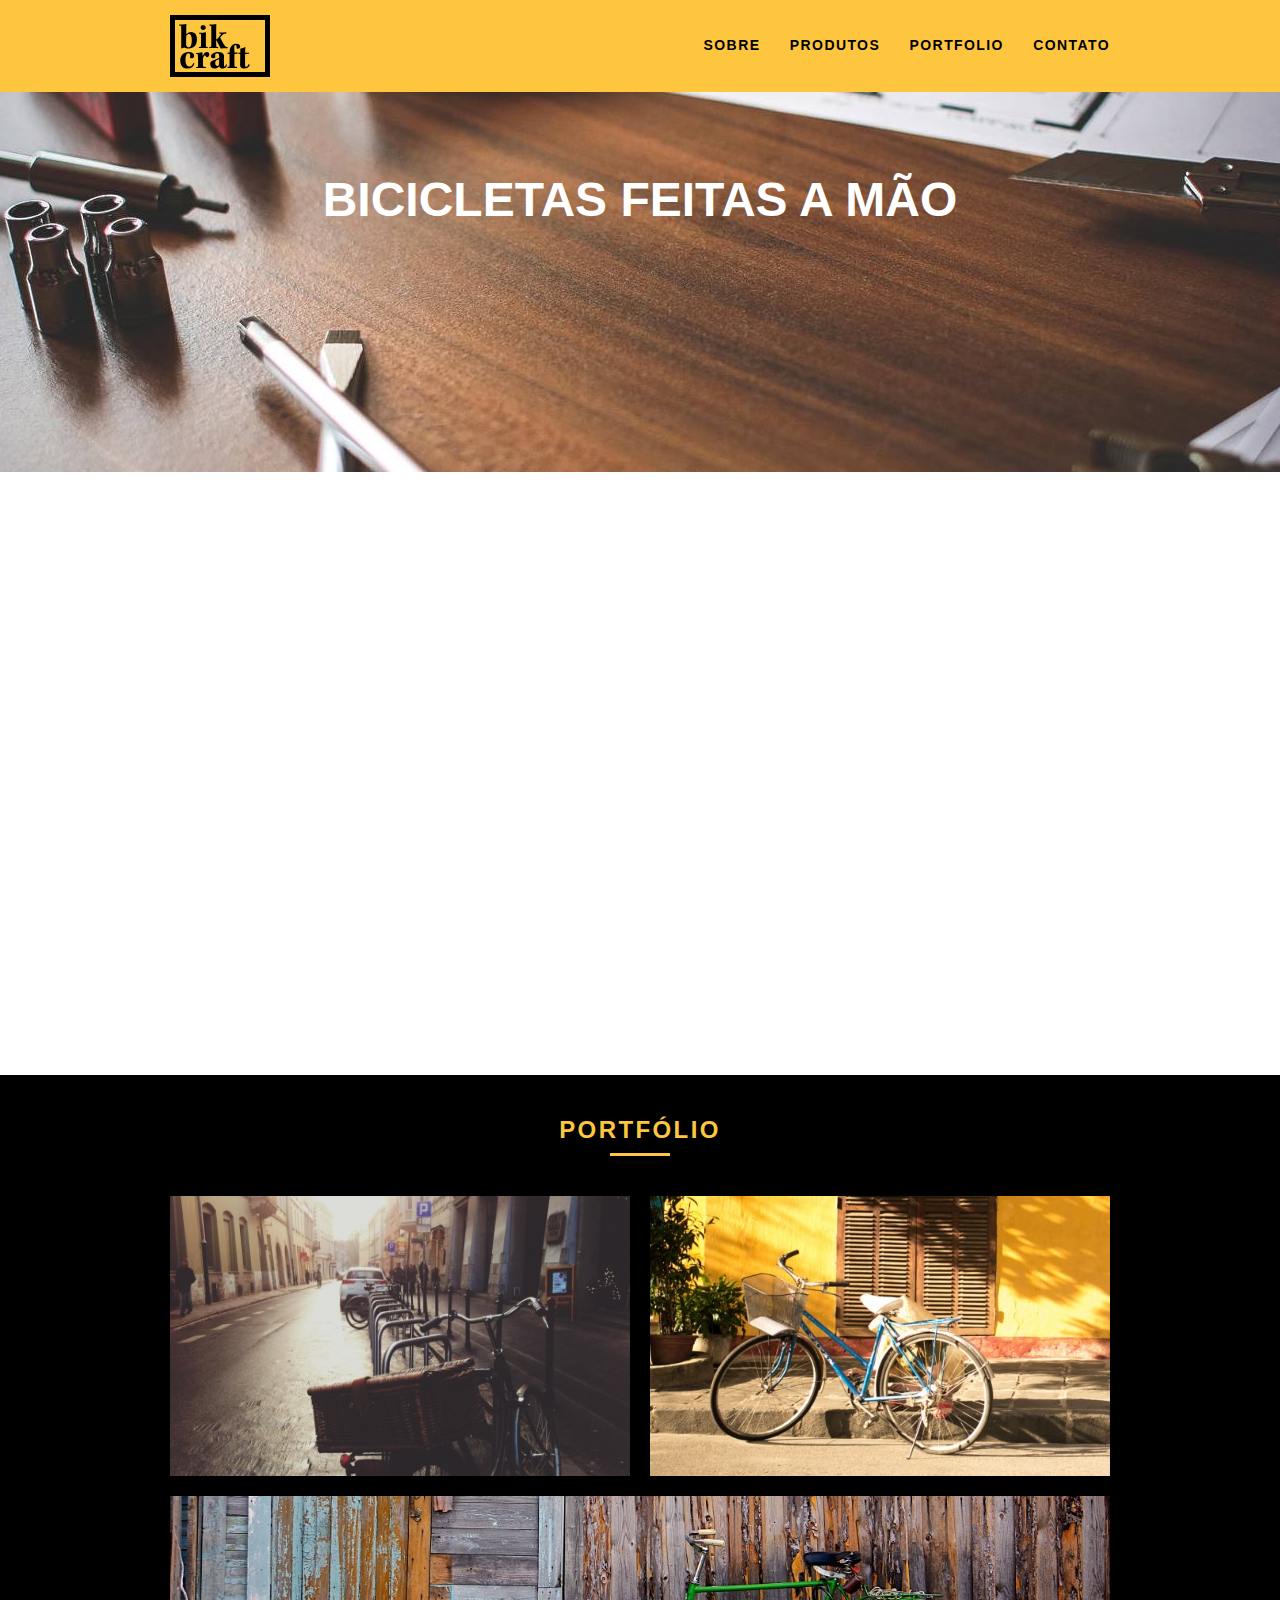
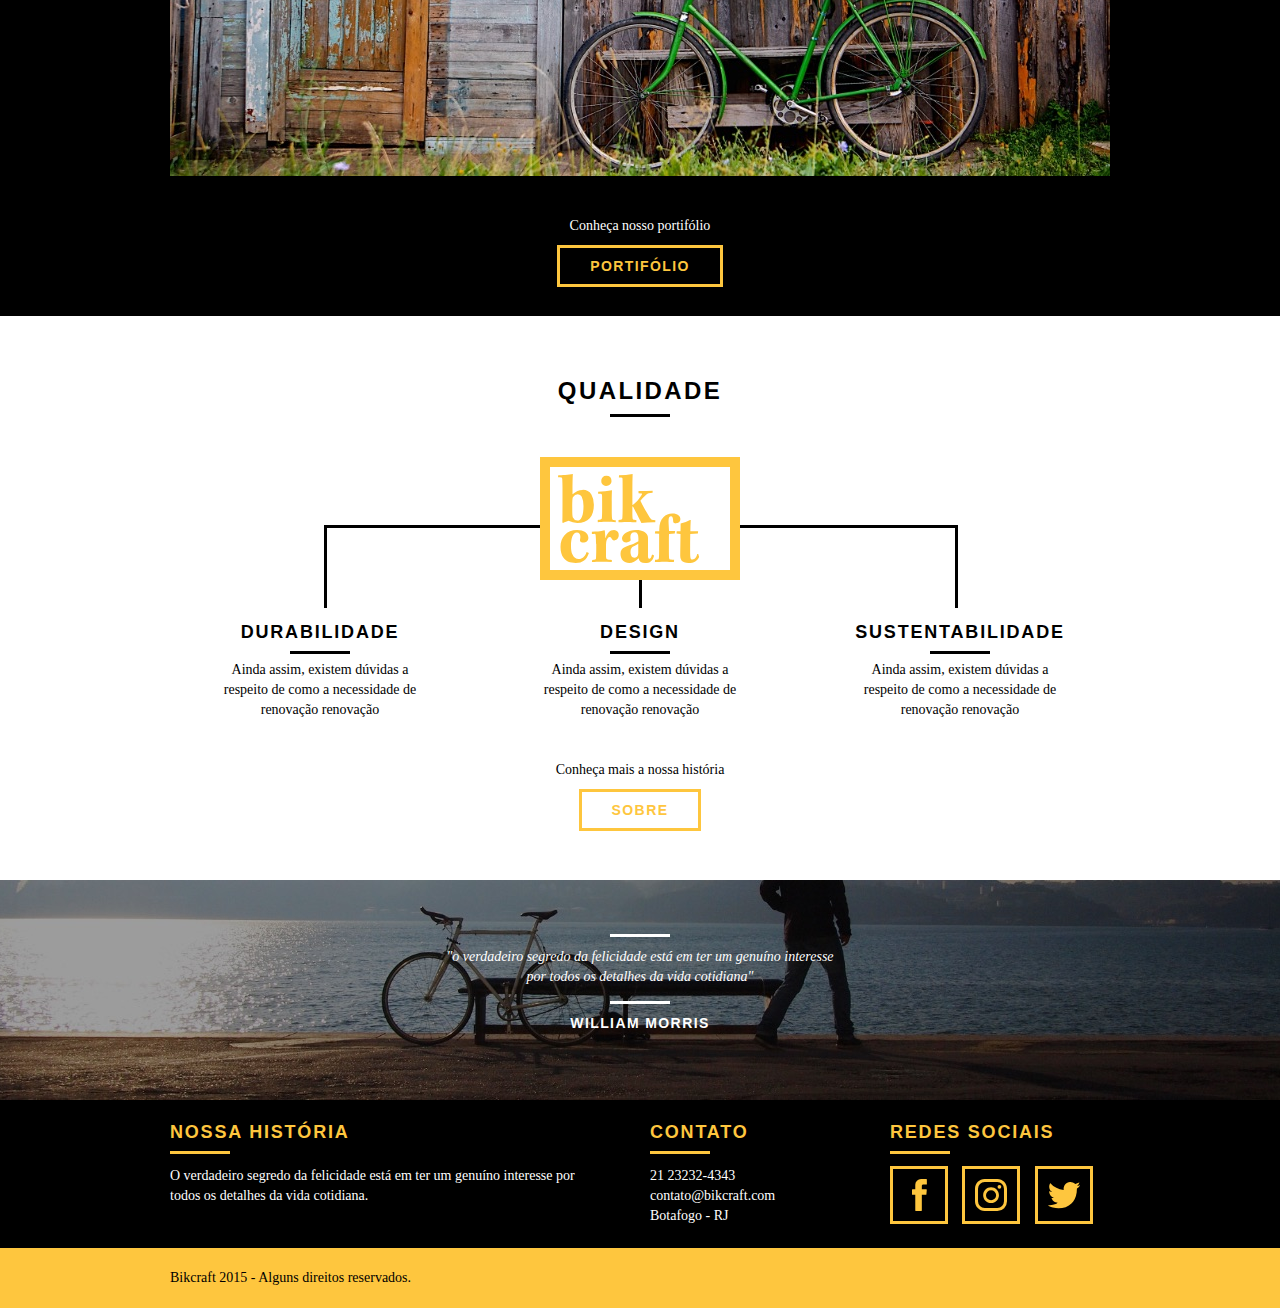
<file: index.html>
<!DOCTYPE html>
<html lang="pt-br">
  <head>
    <meta charset="utf-8" />
    <title>Bikcraft</title>
    <link rel="stylesheet" href="css/normalize.css" />
    <link rel="stylesheet" href="css/reset.css" />
    <link rel="stylesheet" href="css/grid.css" />
    <link rel="stylesheet" href="css/style.css" />
    <link rel="stylesheet" href="css/responsivo.css" />
    <script>
      document.documentElement.classList.add('js');
    </script>
  </head>
  <body>
    <header class="header">
      <div class="container">
        <a href="index.html" class="grid-4">
          <img src="img/bikcraft.svg" alt="Bikcraft" />
        </a>
        <nav class="grid-12 header_menu">
          <ul>
            <li><a href="sobre.html">Sobre</a></li>
            <li><a href="produtos.html">Produtos</a></li>
            <li><a href="portfolio.html">Portfolio</a></li>
            <li><a href="contato.html">Contato</a></li>
          </ul>
        </nav>
      </div>
    </header>
    <!-- Fim header -->

    <section class="introducao">
      <div class="container">
        <h1 data-anime="400" class="fadeInDown">Bicicletas Feitas a Mão</h1>
        <blockquote data-anime="800" class="quote-externo fadeInDown">
          <p>
            "Não tenha nada em sua casa que você não considere útil ou acredita
            ser bonito"
          </p>
          <cite>WILLIAM MORRIS</cite>
        </blockquote>
        <a data-anime="1200" href="produtos.html" class="btn">Orçamento</a>
      </div>
    </section>
    <!-- Fim introdução -->

    <section data-anime="1600" class="produtos container fadeInDown">
      <h2 class="subtitulo">Produtos</h2>
      <ul class="produtos_lista">
        <li class="grid-1-3">
          <div class="produtos_icone">
            <img src="img/produtos/passeio.svg" alt="Bikcraft Passeio" />
          </div>
          <h3>Passeio</h3>
          <p>
            Ainda assim, existem dúvidas a respeito de como a necessidade de
            renovação.
          </p>
        </li>

        <li class="grid-1-3">
          <div class="produtos_icone">
            <img src="img/produtos/esporte.svg" alt="Bikcraft Esporte" />
          </div>
          <h3>Esporte</h3>
          <p>
            Ainda assim, existem dúvidas a respeito de como a necessidade de
            renovação.
          </p>
        </li>

        <li class="grid-1-3">
          <div class="produtos_icone">
            <img src="img/produtos/retro.svg" alt="Bikcraft Retro" />
          </div>
          <h3>Retrô</h3>
          <p>
            Ainda assim, existem dúvidas a respeito de como a necessidade de
            renovação.
          </p>
        </li>
      </ul>

      <div class="call">
        <p>Clique aqui e veja os detalhes dos produtos</p>
        <a href="produtos.html" class="btn btn-preto">Produtos</a>
      </div>
    </section>
    <!-- Fim Produtos -->

    <section class="portfolio">
      <div class="container">
        <h2 class="subtitulo">Portfólio</h2>
        <ul class="portfolio_lista">
          <li class="grid-8">
            <img src="img/portfolio/retro.jpg" alt="Bicicleta Retro" />
          </li>
          <li class="grid-8">
            <img src="img/portfolio/passeio.jpg" alt="Bicicleta Passeio" />
          </li>
          <li class="grid-16">
            <img src="img/portfolio/esporte.jpg" alt="Bicicleta Esporte" />
          </li>
        </ul>
        <div class="call">
          <p>Conheça nosso portifólio</p>
          <a href="portfolio.html" class="btn">Portifólio</a>
        </div>
      </div>
    </section>
    <!-- Fim Portfolio -->

    <section data-anime="400" class="qualidade container fadeInDown">
      <h2 class="subtitulo">Qualidade</h2>
      <img src="img/bikcraft-qualidade.svg" alt="Bikcraft" />
      <ul class="qualidade_lista">
        <li class="grid-1-3">
          <h3>Durabilidade</h3>
          <p>
            Ainda assim, existem dúvidas a respeito de como a necessidade de
            renovação renovação
          </p>
        </li>
        <li class="grid-1-3">
          <h3>Design</h3>
          <p>
            Ainda assim, existem dúvidas a respeito de como a necessidade de
            renovação renovação
          </p>
        </li>
        <li class="grid-1-3">
          <h3>Sustentabilidade</h3>
          <p>
            Ainda assim, existem dúvidas a respeito de como a necessidade de
            renovação renovação
          </p>
        </li>
      </ul>
      <div class="call">
        <p>Conheça mais a nossa história</p>
        <a href="sobre.html" class="btn btn-preto">Sobre</a>
      </div>
    </section>
    <!-- Fim Qualidade -->

    <section class="quebra">
      <blockquote class="quote-externo container">
        <p>
          "o verdadeiro segredo da felicidade está em ter um genuíno interesse
          por todos os detalhes da vida cotidiana"
        </p>
        <cite>WILLIAM MORRIS</cite>
      </blockquote>
    </section>

    <footer>
      <div class="footer">
        <div class="container">
          <div class="grid-8 footer_historia">
            <h3>Nossa História</h3>
            <p>
              O verdadeiro segredo da felicidade está em ter um genuíno
              interesse por todos os detalhes da vida cotidiana.
            </p>
          </div>

          <div class="grid-4 footer_contato">
            <h3>Contato</h3>
            <ul>
              <li>21 23232-4343</li>
              <li>contato@bikcraft.com</li>
              <li>Botafogo - RJ</li>
            </ul>
          </div>

          <div class="grid-4 footer_redes-sociais">
            <h3>Redes Sociais</h3>
            <ul>
              <li>
                <a href="http://facebook.com" target="_blank"
                  ><img src="img/redes-sociais/facebook.svg" alt="Facebook"
                /></a>
              </li>
              <li>
                <a href="http://instagram.com" target="_blank"
                  ><img src="img/redes-sociais/instagram.svg" alt="Instagram"
                /></a>
              </li>
              <li>
                <a href="http://twitter.com" target="_blank"
                  ><img src="img/redes-sociais/twitter.svg" alt="Twitter"
                /></a>
              </li>
            </ul>
          </div>
        </div>
      </div>
      <div class="copy">
        <div class="container">
          <p class="grid-16">Bikcraft 2015 - Alguns direitos reservados.</p>
        </div>
      </div>
    </footer>

    <script src="js/simple-anime.js"></script>
    <script src="js/script.js"></script>
  </body>
</html>
</file>
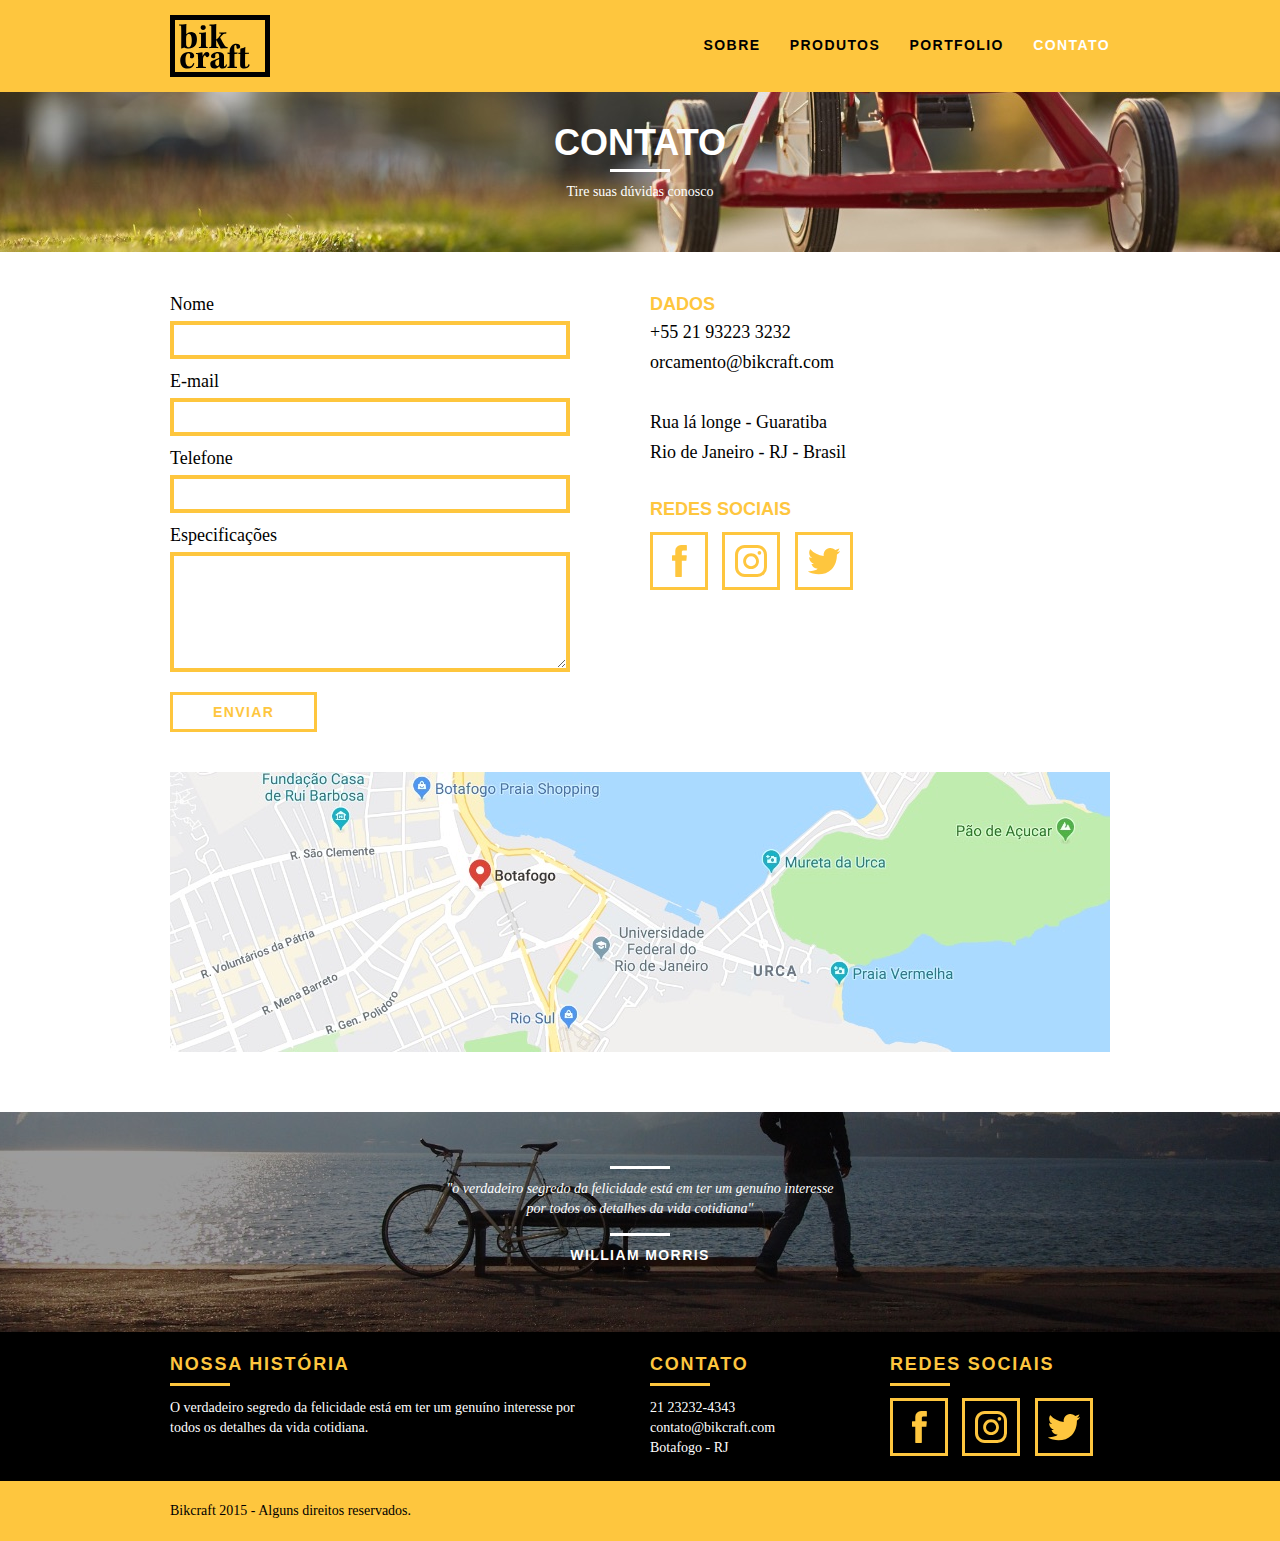
<file: contato.html>
<!DOCTYPE html>
<html lang="pt-br">
  <head>
    <meta charset="utf-8" />
    <title>Bikcraft Contato</title>
    <link rel="stylesheet" href="css/normalize.css" />
    <link rel="stylesheet" href="css/reset.css" />
    <link rel="stylesheet" href="css/grid.css" />
    <link rel="stylesheet" href="css/style.css" />
    <link rel="stylesheet" href="css/contato.css" />
    <link rel="stylesheet" href="css/responsivo.css" />
    <script>
      document.documentElement.classList.add('js');
    </script>
  </head>
  <body>
    <header class="header">
      <div class="container">
        <a href="index.html" class="grid-4">
          <img src="img/bikcraft.svg" alt="Bikcraft" />
        </a>
        <nav class="grid-12 header_menu">
          <ul>
            <li><a href="sobre.html">Sobre</a></li>
            <li><a href="produtos.html">Produtos</a></li>
            <li><a href="portfolio.html">Portfolio</a></li>
            <li><a href="contato.html" class="menu_ativo">Contato</a></li>
          </ul>
        </nav>
      </div>
    </header>
    <!-- Fim header -->

    <section class="introducao-interna interna_contato">
      <div class="container">
        <h1>Contato</h1>
        <p>Tire suas dúvidas conosco</p>
      </div>
    </section>
    <!-- Fim introdução -->

    <section class="contato container">
      <form action="" id="form_orcamento" class="contato_form grid-8">
        <label for="nome">Nome</label>
        <input type="text" id="nome" />
        <label for="email">E-mail</label>
        <input type="email" id="email" />
        <label for="telefone">Telefone</label>
        <input type="telefone" id="telefone" />
        <label for="espec">Especificações</label>
        <textarea name="" id="espec" cols="30" rows="5"></textarea>
        <button type="submit" class="btn btn-preto">Enviar</button>
      </form>
      <div class="contato_dados grid-8">
        <h3>Dados</h3>
        <span>+55 21 93223 3232</span>
        <span>orcamento@bikcraft.com</span>
        <span>Rua lá longe - Guaratiba</span>
        <span>Rio de Janeiro - RJ - Brasil</span>
        <h3>Redes Sociais</h3>
        <ul>
          <li>
            <a href="http://facebook.com" target="_blank"
              ><img src="img/redes-sociais/facebook.svg" alt="Facebook"
            /></a>
          </li>
          <li>
            <a href="http://instagram.com" target="_blank"
              ><img src="img/redes-sociais/instagram.svg" alt="Instagram"
            /></a>
          </li>
          <li>
            <a href="http://twitter.com" target="_blank"
              ><img src="img/redes-sociais/twitter.svg" alt="Twitter"
            /></a>
          </li>
        </ul>
      </div>
    </section>
    <!-- Fim Contato -->

    <section class="container contato_mapa">
      <a href="https://google.com" target="_blank" class="grid-16"
        ><img src="img/endereco-bikcraft.jpg" alt="Endereço Bikcraft"
      /></a>
    </section>

    <section class="quebra">
      <blockquote class="quote-externo container">
        <p>
          "o verdadeiro segredo da felicidade está em ter um genuíno interesse
          por todos os detalhes da vida cotidiana"
        </p>
        <cite>WILLIAM MORRIS</cite>
      </blockquote>
    </section>

    <footer>
      <div class="footer">
        <div class="container">
          <div class="grid-8 footer_historia">
            <h3>Nossa História</h3>
            <p>
              O verdadeiro segredo da felicidade está em ter um genuíno
              interesse por todos os detalhes da vida cotidiana.
            </p>
          </div>

          <div class="grid-4 footer_contato">
            <h3>Contato</h3>
            <ul>
              <li>21 23232-4343</li>
              <li>contato@bikcraft.com</li>
              <li>Botafogo - RJ</li>
            </ul>
          </div>

          <div class="grid-4 footer_redes-sociais">
            <h3>Redes Sociais</h3>
            <ul>
              <li>
                <a href="http://facebook.com" target="_blank"
                  ><img src="img/redes-sociais/facebook.svg" alt="Facebook"
                /></a>
              </li>
              <li>
                <a href="http://instagram.com" target="_blank"
                  ><img src="img/redes-sociais/instagram.svg" alt="Instagram"
                /></a>
              </li>
              <li>
                <a href="http://twitter.com" target="_blank"
                  ><img src="img/redes-sociais/twitter.svg" alt="Twitter"
                /></a>
              </li>
            </ul>
          </div>
        </div>
      </div>
      <div class="copy">
        <div class="container">
          <p class="grid-16">Bikcraft 2015 - Alguns direitos reservados.</p>
        </div>
      </div>
    </footer>
  </body>
</html>
</file>
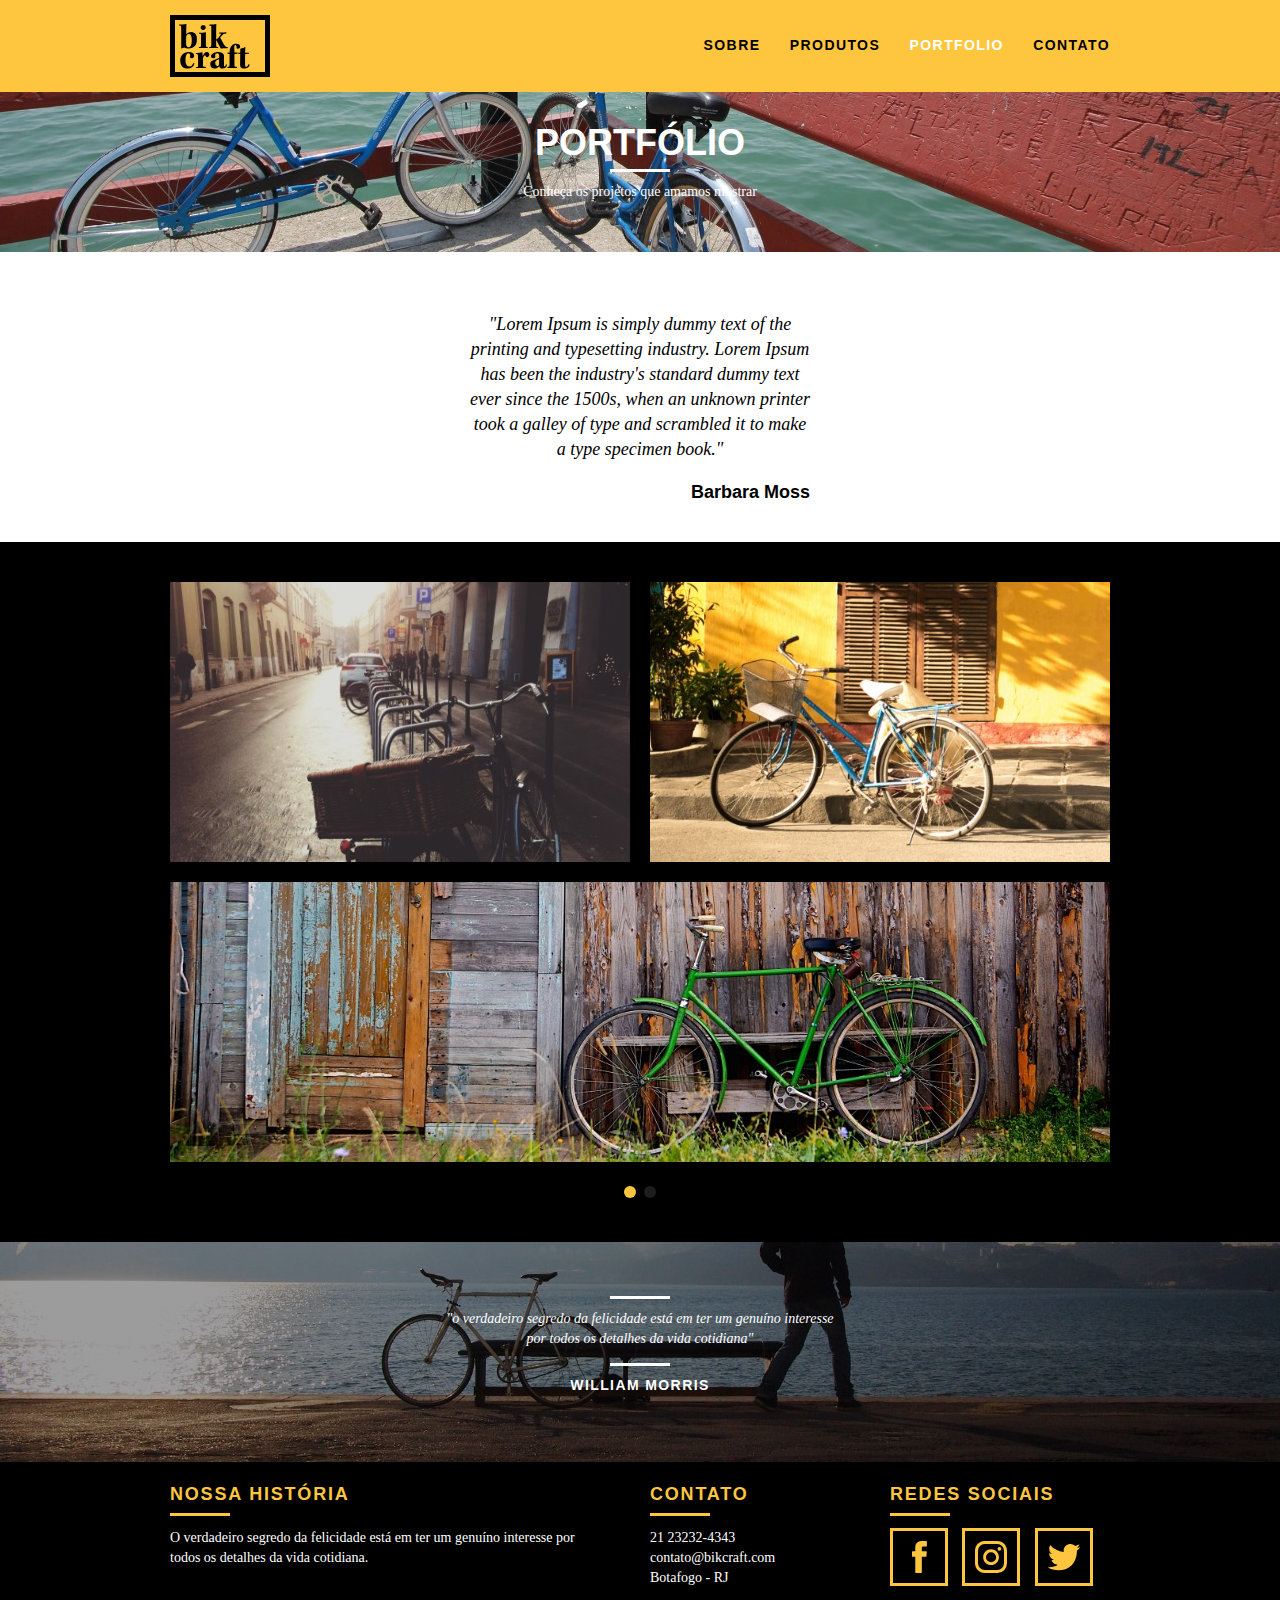
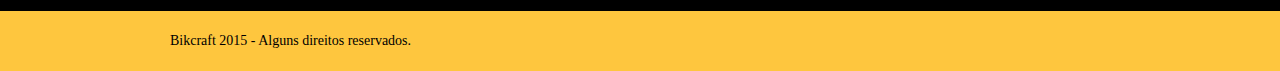
<file: portfolio.html>
<!DOCTYPE html>
<html lang="pt-br">
  <head>
    <meta charset="utf-8" />
    <title>Bikcraft Portfólio</title>
    <link rel="stylesheet" href="css/normalize.css" />
    <link rel="stylesheet" href="css/reset.css" />
    <link rel="stylesheet" href="css/grid.css" />
    <link rel="stylesheet" href="css/style.css" />
    <link rel="stylesheet" href="css/portfolio.css" />
    <link rel="stylesheet" href="css/responsivo.css" />
    <script>
      document.documentElement.classList.add('js');
    </script>
  </head>
  <body>
    <header class="header">
      <div class="container">
        <a href="index.html" class="grid-4">
          <img src="img/bikcraft.svg" alt="Bikcraft" />
        </a>
        <nav class="grid-12 header_menu">
          <ul>
            <li><a href="sobre.html">Sobre</a></li>
            <li><a href="produtos.html">Produtos</a></li>
            <li><a href="portfolio.html" class="menu_ativo">Portfolio</a></li>
            <li><a href="contato.html">Contato</a></li>
          </ul>
        </nav>
      </div>
    </header>
    <!-- Fim header -->

    <section class="introducao-interna interna_portfolio">
      <div class="container">
        <h1>Portfólio</h1>
        <p>Conheça os projetos que amamos mostrar</p>
      </div>
    </section>
    <!-- Fim introdução -->

    <section class="container" data-slide="quote">
      <blockquote class="quote_cliente">
        <p>
          "Lorem Ipsum is simply dummy text of the printing and typesetting
          industry. Lorem Ipsum has been the industry's standard dummy text ever
          since the 1500s, when an unknown printer took a galley of type and
          scrambled it to make a type specimen book."
        </p>
        <cite>Barbara Moss</cite>
      </blockquote>
      <blockquote class="quote_cliente">
        <p>
          "It has survived not only five centuries, but also the leap into
          electronic typesetting, remaining essentially unchanged."
        </p>
        <cite>Berascochea Silva</cite>
      </blockquote>
      <blockquote class="quote_cliente">
        <p>
          "It was popularised in the 1960s with the release of Letraset sheets
          containing Lorem Ipsum passages, and more recently with desktop
          publishing software like Aldus PageMaker including versions of Lorem
          Ipsum."
        </p>
        <cite>James Tomes</cite>
      </blockquote>
    </section>

    <section class="portfolio">
      <div class="container" data-slide="portifolio">
        <ul class="portfolio_lista">
          <li class="grid-8">
            <img src="img/portfolio/retro.jpg" alt="Bicicleta Retro" />
          </li>
          <li class="grid-8">
            <img src="img/portfolio/passeio.jpg" alt="Bicicleta Passeio" />
          </li>
          <li class="grid-16">
            <img src="img/portfolio/esporte.jpg" alt="Bicicleta Esporte" />
          </li>
        </ul>
        <ul class="portfolio_lista">
          <li class="grid-8">
            <img src="img/portfolio/passeio.jpg" alt="Bicicleta Passeio" />
          </li>
          <li class="grid-8">
            <img src="img/portfolio/retro.jpg" alt="Bicicleta Retro" />
          </li>
          <li class="grid-16">
            <img src="img/portfolio/esporte.jpg" alt="Bicicleta Esporte" />
          </li>
        </ul>
      </div>
    </section>
    <!-- Fim Portfolio -->

    <section class="quebra">
      <blockquote class="quote-externo container">
        <p>
          "o verdadeiro segredo da felicidade está em ter um genuíno interesse
          por todos os detalhes da vida cotidiana"
        </p>
        <cite>WILLIAM MORRIS</cite>
      </blockquote>
    </section>

    <footer>
      <div class="footer">
        <div class="container">
          <div class="grid-8 footer_historia">
            <h3>Nossa História</h3>
            <p>
              O verdadeiro segredo da felicidade está em ter um genuíno
              interesse por todos os detalhes da vida cotidiana.
            </p>
          </div>

          <div class="grid-4 footer_contato">
            <h3>Contato</h3>
            <ul>
              <li>21 23232-4343</li>
              <li>contato@bikcraft.com</li>
              <li>Botafogo - RJ</li>
            </ul>
          </div>

          <div class="grid-4 footer_redes-sociais">
            <h3>Redes Sociais</h3>
            <ul>
              <li>
                <a href="http://facebook.com" target="_blank"
                  ><img src="img/redes-sociais/facebook.svg" alt="Facebook"
                /></a>
              </li>
              <li>
                <a href="http://instagram.com" target="_blank"
                  ><img src="img/redes-sociais/instagram.svg" alt="Instagram"
                /></a>
              </li>
              <li>
                <a href="http://twitter.com" target="_blank"
                  ><img src="img/redes-sociais/twitter.svg" alt="Twitter"
                /></a>
              </li>
            </ul>
          </div>
        </div>
      </div>
      <div class="copy">
        <div class="container">
          <p class="grid-16">Bikcraft 2015 - Alguns direitos reservados.</p>
        </div>
      </div>
    </footer>

    <script src="js/simple-slide.js"></script>
    <script src="js/script.js"></script>
  </body>
</html>
</file>
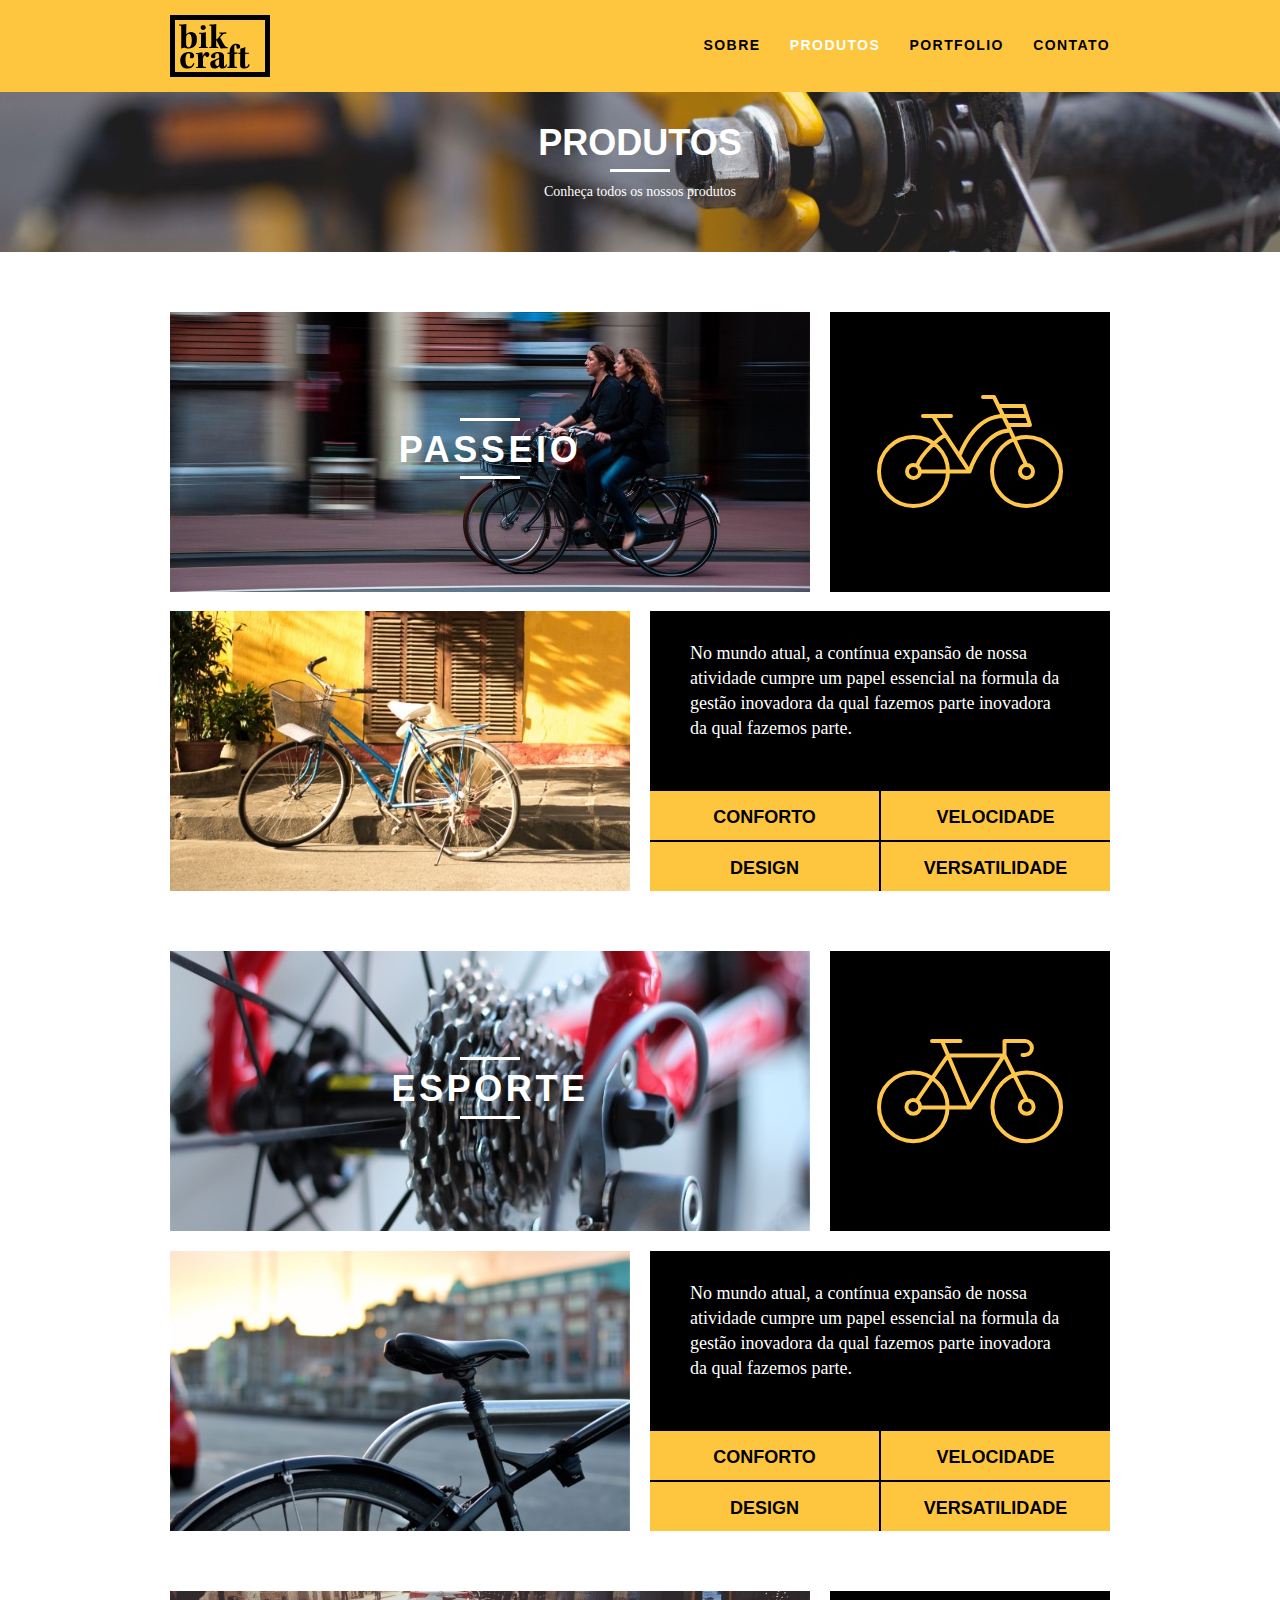
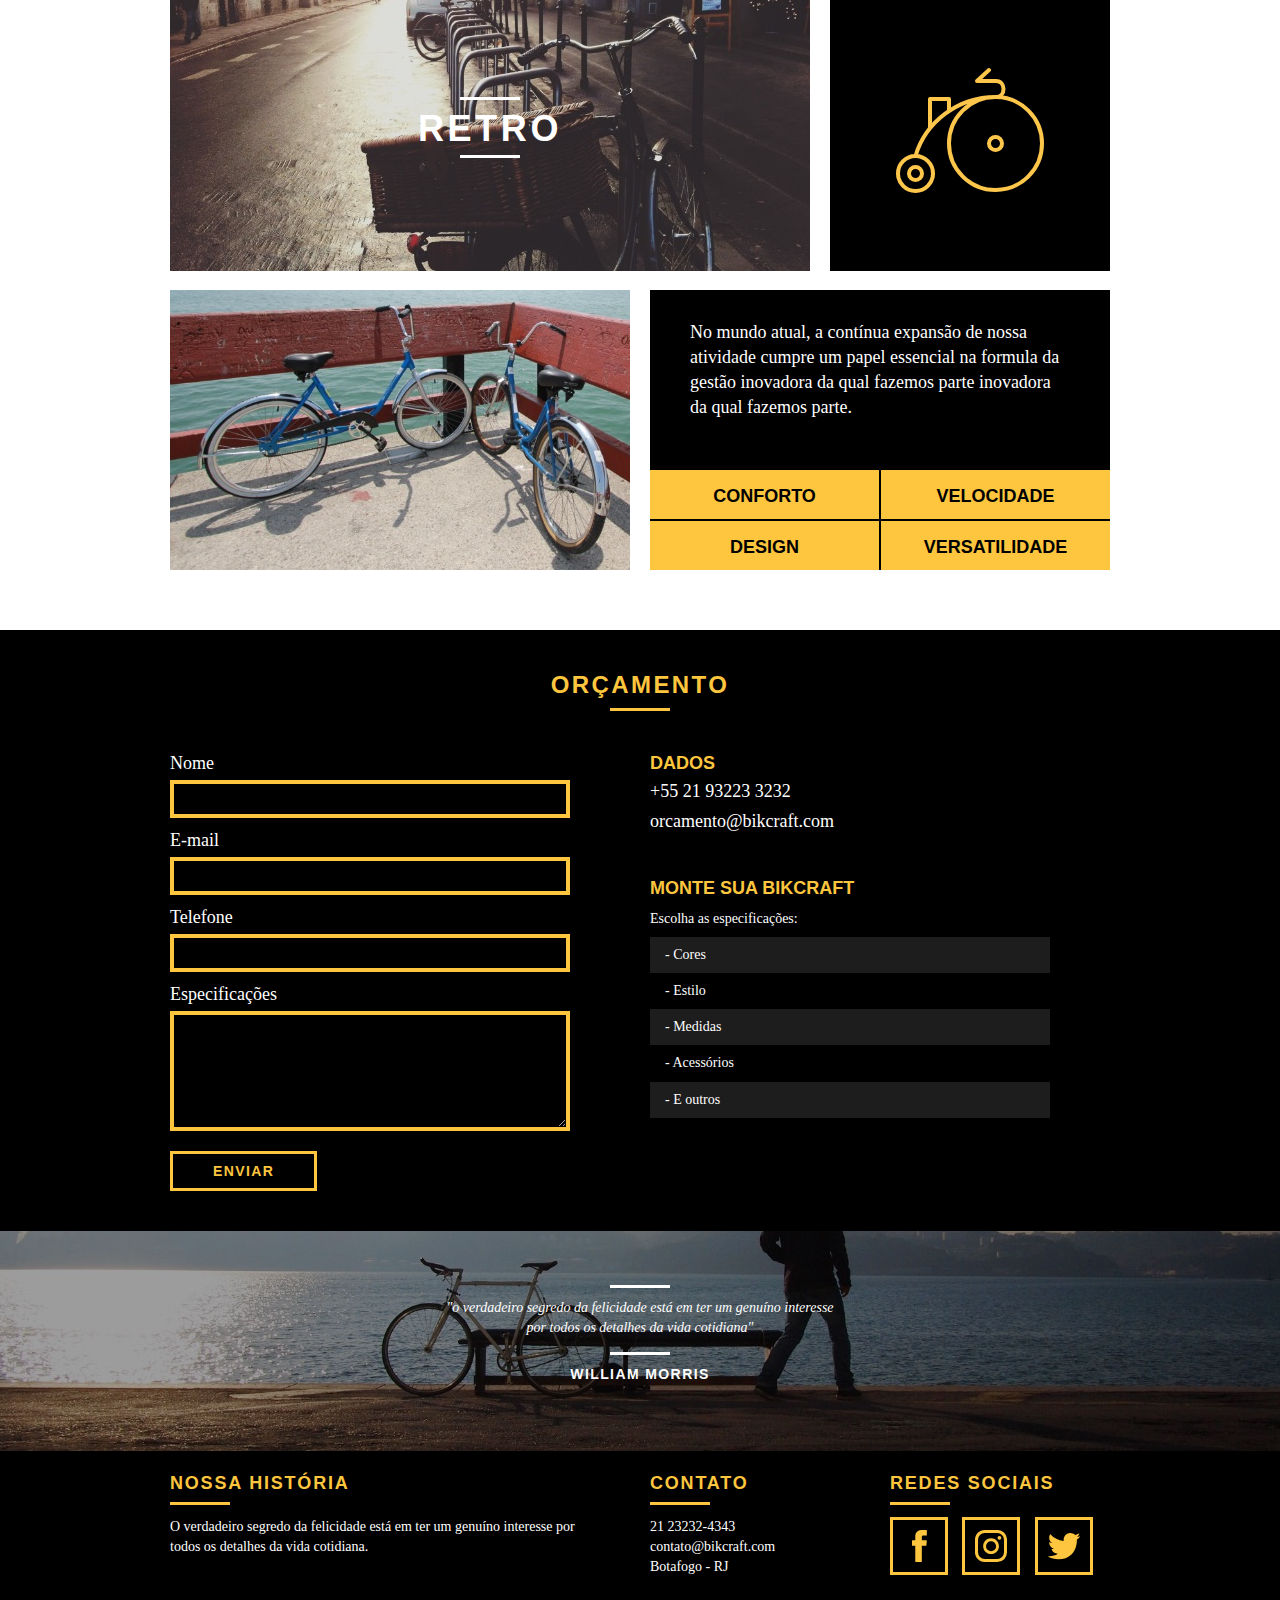
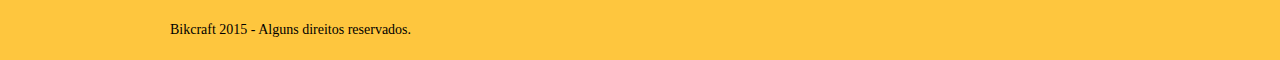
<file: produtos.html>
<!DOCTYPE html>
<html lang="pt-br">
  <head>
    <meta charset="utf-8" />
    <title>Bikcraft Produtos</title>
    <link rel="stylesheet" href="css/normalize.css" />
    <link rel="stylesheet" href="css/reset.css" />
    <link rel="stylesheet" href="css/grid.css" />
    <link rel="stylesheet" href="css/style.css" />
    <link rel="stylesheet" href="css/produtos.css" />
    <link rel="stylesheet" href="css/responsivo.css" />
    <script>
      document.documentElement.classList.add('js');
    </script>
  </head>
  <body>
    <header class="header">
      <div class="container">
        <a href="index.html" class="grid-4">
          <img src="img/bikcraft.svg" alt="Bikcraft" />
        </a>
        <nav class="grid-12 header_menu">
          <ul>
            <li><a href="sobre.html">Sobre</a></li>
            <li><a href="produtos.html" class="menu_ativo">Produtos</a></li>
            <li><a href="portfolio.html">Portfolio</a></li>
            <li><a href="contato.html">Contato</a></li>
          </ul>
        </nav>
      </div>
    </header>
    <!-- Fim header -->

    <section class="introducao-interna interna_produtos">
      <div class="container">
        <h1>Produtos</h1>
        <p>Conheça todos os nossos produtos</p>
      </div>
    </section>
    <!-- Fim introdução -->

    <section class="container produto_item">
      <div class="grid-11">
        <img src="img/produtos/bikcraft-passeio-1.jpg" alt="Bikcraft Passeio" />
        <h2>Passeio</h2>
      </div>
      <div class="grid-5 produto_icone">
        <img src="img/produtos/passeio.svg" />
      </div>
      <div class="grid-8">
        <img
          src="img/produtos/bikcraft-passeio-2.jpg"
          alt="Bikcraft Passeio 2"
        />
      </div>
      <div class="grid-8 produto_info">
        <p>
          No mundo atual, a contínua expansão de nossa atividade cumpre um papel
          essencial na formula da gestão inovadora da qual fazemos parte
          inovadora da qual fazemos parte.
        </p>
        <ul>
          <li>Conforto</li>
          <li>Velocidade</li>
          <li>Design</li>
          <li>Versatilidade</li>
        </ul>
      </div>
    </section>

    <section class="container produto_item">
      <div class="grid-11">
        <img src="img/produtos/bikcraft-esporte-1.jpg" alt="Bikcraft Passeio" />
        <h2>Esporte</h2>
      </div>
      <div class="grid-5 produto_icone">
        <img src="img/produtos/esporte.svg" />
      </div>
      <div class="grid-8">
        <img
          src="img/produtos/bikcraft-esporte-2.jpg"
          alt="Bikcraft Passeio 2"
        />
      </div>
      <div class="grid-8 produto_info">
        <p>
          No mundo atual, a contínua expansão de nossa atividade cumpre um papel
          essencial na formula da gestão inovadora da qual fazemos parte
          inovadora da qual fazemos parte.
        </p>
        <ul>
          <li>Conforto</li>
          <li>Velocidade</li>
          <li>Design</li>
          <li>Versatilidade</li>
        </ul>
      </div>
    </section>

    <section class="container produto_item">
      <div class="grid-11">
        <img src="img/produtos/bikcraft-retro-1.jpg" alt="Bikcraft Passeio" />
        <h2>Retro</h2>
      </div>
      <div class="grid-5 produto_icone">
        <img src="img/produtos/retro.svg" />
      </div>
      <div class="grid-8">
        <img src="img/produtos/bikcraft-retro-2.jpg" alt="Bikcraft Passeio 2" />
      </div>
      <div class="grid-8 produto_info">
        <p>
          No mundo atual, a contínua expansão de nossa atividade cumpre um papel
          essencial na formula da gestão inovadora da qual fazemos parte
          inovadora da qual fazemos parte.
        </p>
        <ul>
          <li>Conforto</li>
          <li>Velocidade</li>
          <li>Design</li>
          <li>Versatilidade</li>
        </ul>
      </div>
    </section>

    <section class="orcamento">
      <div class="container">
        <h2 class="subtitulo">Orçamento</h2>
        <form action="" id="form_orcamento" class="form grid-8">
          <label for="nome">Nome</label>
          <input type="text" id="nome" />
          <label for="email">E-mail</label>
          <input type="email" id="email" />
          <label for="telefone">Telefone</label>
          <input type="telefone" id="telefone" />
          <label for="espec">Especificações</label>
          <textarea name="" id="espec" cols="30" rows="5"></textarea>
          <button type="submit" class="btn">Enviar</button>
        </form>
        <div class="orcamento_dados grid-8">
          <h3>Dados</h3>
          <span>+55 21 93223 3232</span>
          <span class="dados_email">orcamento@bikcraft.com</span>
          <h3>Monte sua Bikcraft</h3>
          <p>Escolha as especificações:</p>
          <ul>
            <li>- Cores</li>
            <li>- Estilo</li>
            <li>- Medidas</li>
            <li>- Acessórios</li>
            <li>- E outros</li>
          </ul>
        </div>
      </div>
    </section>

    <section class="quebra">
      <blockquote class="quote-externo container">
        <p>
          "o verdadeiro segredo da felicidade está em ter um genuíno interesse
          por todos os detalhes da vida cotidiana"
        </p>
        <cite>WILLIAM MORRIS</cite>
      </blockquote>
    </section>

    <footer>
      <div class="footer">
        <div class="container">
          <div class="grid-8 footer_historia">
            <h3>Nossa História</h3>
            <p>
              O verdadeiro segredo da felicidade está em ter um genuíno
              interesse por todos os detalhes da vida cotidiana.
            </p>
          </div>

          <div class="grid-4 footer_contato">
            <h3>Contato</h3>
            <ul>
              <li>21 23232-4343</li>
              <li>contato@bikcraft.com</li>
              <li>Botafogo - RJ</li>
            </ul>
          </div>

          <div class="grid-4 footer_redes-sociais">
            <h3>Redes Sociais</h3>
            <ul>
              <li>
                <a href="http://facebook.com" target="_blank"
                  ><img src="img/redes-sociais/facebook.svg" alt="Facebook"
                /></a>
              </li>
              <li>
                <a href="http://instagram.com" target="_blank"
                  ><img src="img/redes-sociais/instagram.svg" alt="Instagram"
                /></a>
              </li>
              <li>
                <a href="http://twitter.com" target="_blank"
                  ><img src="img/redes-sociais/twitter.svg" alt="Twitter"
                /></a>
              </li>
            </ul>
          </div>
        </div>
      </div>
      <div class="copy">
        <div class="container">
          <p class="grid-16">Bikcraft 2015 - Alguns direitos reservados.</p>
        </div>
      </div>
    </footer>
  </body>
</html>
</file>
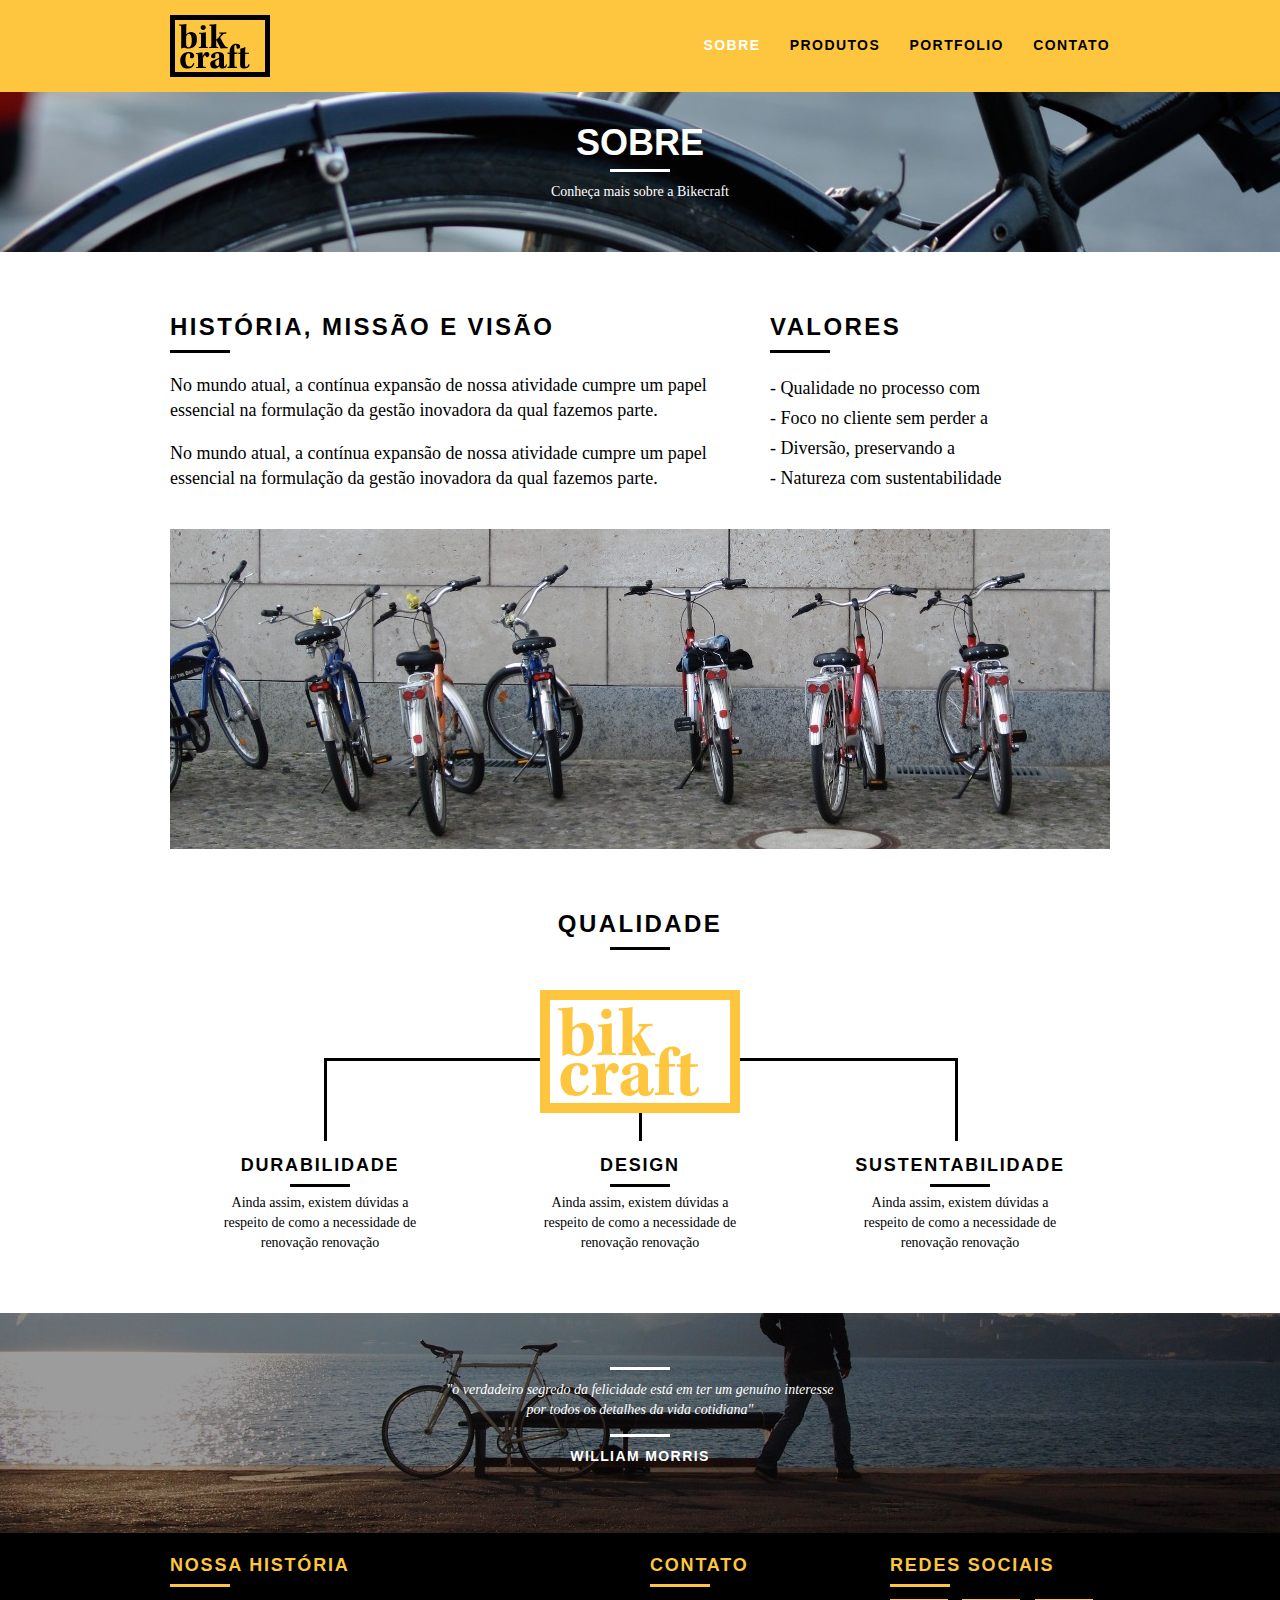
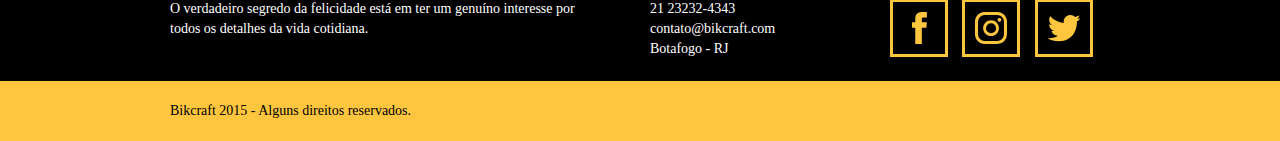
<file: sobre.html>
<!DOCTYPE html>
<html lang="pt-br">
  <head>
    <meta charset="utf-8" />
    <title>Bikcraft Sobre</title>
    <link rel="stylesheet" href="css/normalize.css" />
    <link rel="stylesheet" href="css/reset.css" />
    <link rel="stylesheet" href="css/grid.css" />
    <link rel="stylesheet" href="css/style.css" />
    <link rel="stylesheet" href="css/sobre.css" />
    <link rel="stylesheet" href="css/responsivo.css" />
    <script>
      document.documentElement.classList.add('js');
    </script>
  </head>
  <body>
    <header class="header">
      <div class="container">
        <a href="index.html" class="grid-4">
          <img src="img/bikcraft.svg" alt="Bikcraft" />
        </a>
        <nav class="grid-12 header_menu">
          <ul>
            <li><a href="sobre.html" class="menu_ativo">Sobre</a></li>
            <li><a href="produtos.html">Produtos</a></li>
            <li><a href="portfolio.html">Portfolio</a></li>
            <li><a href="contato.html">Contato</a></li>
          </ul>
        </nav>
      </div>
    </header>
    <!-- Fim header -->

    <section class="introducao-interna interna_sobre">
      <div class="container">
        <h1>Sobre</h1>
        <p>Conheça mais sobre a Bikecraft</p>
      </div>
    </section>
    <!-- Fim introdução -->

    <section class="missao_sobre container">
      <div class="grid-10">
        <h2 class="subtitulo-interno">História, Missão e Visão</h2>
        <p>
          No mundo atual, a contínua expansão de nossa atividade cumpre um papel
          essencial na formulação da gestão inovadora da qual fazemos parte.
        </p>
        <p>
          No mundo atual, a contínua expansão de nossa atividade cumpre um papel
          essencial na formulação da gestão inovadora da qual fazemos parte.
        </p>
      </div>
      <div class="grid-6">
        <h2 class="subtitulo-interno">Valores</h2>
        <ul>
          <li>- Qualidade no processo com</li>
          <li>- Foco no cliente sem perder a</li>
          <li>- Diversão, preservando a</li>
          <li>- Natureza com sustentabilidade</li>
        </ul>
      </div>

      <div class="grid-16 foto-equipe">
        <img src="img/equipe-bikcraft.jpg" alt="Equipe Bikcraft" />
      </div>
    </section>

    <section class="qualidade container">
      <h2 class="subtitulo">Qualidade</h2>
      <img src="img/bikcraft-qualidade.svg" alt="Bikcraft" />
      <ul class="qualidade_lista">
        <li class="grid-1-3">
          <h3>Durabilidade</h3>
          <p>
            Ainda assim, existem dúvidas a respeito de como a necessidade de
            renovação renovação
          </p>
        </li>
        <li class="grid-1-3">
          <h3>Design</h3>
          <p>
            Ainda assim, existem dúvidas a respeito de como a necessidade de
            renovação renovação
          </p>
        </li>
        <li class="grid-1-3">
          <h3>Sustentabilidade</h3>
          <p>
            Ainda assim, existem dúvidas a respeito de como a necessidade de
            renovação renovação
          </p>
        </li>
      </ul>
    </section>
    <!-- Fim Qualidade -->

    <section class="quebra">
      <blockquote class="quote-externo container">
        <p>
          "o verdadeiro segredo da felicidade está em ter um genuíno interesse
          por todos os detalhes da vida cotidiana"
        </p>
        <cite>WILLIAM MORRIS</cite>
      </blockquote>
    </section>

    <footer>
      <div class="footer">
        <div class="container">
          <div class="grid-8 footer_historia">
            <h3>Nossa História</h3>
            <p>
              O verdadeiro segredo da felicidade está em ter um genuíno
              interesse por todos os detalhes da vida cotidiana.
            </p>
          </div>

          <div class="grid-4 footer_contato">
            <h3>Contato</h3>
            <ul>
              <li>21 23232-4343</li>
              <li>contato@bikcraft.com</li>
              <li>Botafogo - RJ</li>
            </ul>
          </div>

          <div class="grid-4 footer_redes-sociais">
            <h3>Redes Sociais</h3>
            <ul>
              <li>
                <a href="http://facebook.com" target="_blank"
                  ><img src="img/redes-sociais/facebook.svg" alt="Facebook"
                /></a>
              </li>
              <li>
                <a href="http://instagram.com" target="_blank"
                  ><img src="img/redes-sociais/instagram.svg" alt="Instagram"
                /></a>
              </li>
              <li>
                <a href="http://twitter.com" target="_blank"
                  ><img src="img/redes-sociais/twitter.svg" alt="Twitter"
                /></a>
              </li>
            </ul>
          </div>
        </div>
      </div>
      <div class="copy">
        <div class="container">
          <p class="grid-16">Bikcraft 2015 - Alguns direitos reservados.</p>
        </div>
      </div>
    </footer>
  </body>
</html>
</file>
<file: css/grid.css>
*,
*:before,
*:after {
  -webkit-box-sizing: border-box;
  -moz-box-sizing: border-box;
  box-sizing: border-box;
}

.container {
  width: 960px;
  margin: 0 auto;
  padding: 0px;
  position: relative;
}

.container:after,
.container:before {
  content: ' ';
  display: table;
}

.container:after {
  clear: both;
}

.grid-1,
.grid-2,
.grid-3,
.grid-4,
.grid-5,
.grid-6,
.grid-7,
.grid-8,
.grid-9,
.grid-10,
.grid-11,
.grid-12,
.grid-13,
.grid-14,
.grid-15,
.grid-16,
.grid-1-3 {
  float: left;
  margin-left: 10px;
  margin-right: 10px;
}

.grid-1 {
  width: 40px;
}
.grid-2 {
  width: 100px;
}
.grid-3 {
  width: 160px;
}
.grid-4 {
  width: 220px;
}
.grid-5 {
  width: 280px;
}
.grid-6 {
  width: 340px;
}
.grid-7 {
  width: 400px;
}
.grid-8 {
  width: 460px;
}
.grid-9 {
  width: 520px;
}
.grid-10 {
  width: 580px;
}
.grid-11 {
  width: 640px;
}
.grid-12 {
  width: 700px;
}
.grid-13 {
  width: 760px;
}
.grid-14 {
  width: 820px;
}
.grid-15 {
  width: 880px;
}
.grid-16 {
  width: 940px;
}
.grid-1-3 {
  width: 300px;
}

@media only screen and (min-width: 788px) and (max-width: 979px) {
  .container {
    width: 768px;
  }

  .grid-1 {
    width: 28px;
  }
  .grid-2 {
    width: 76px;
  }
  .grid-3 {
    width: 124px;
  }
  .grid-4 {
    width: 172px;
  }
  .grid-5 {
    width: 220px;
  }
  .grid-6 {
    width: 268px;
  }
  .grid-7 {
    width: 316px;
  }
  .grid-8 {
    width: 364px;
  }
  .grid-9 {
    width: 412px;
  }
  .grid-10 {
    width: 460px;
  }
  .grid-11 {
    width: 508px;
  }
  .grid-12 {
    width: 556px;
  }
  .grid-13 {
    width: 604px;
  }
  .grid-14 {
    width: 652px;
  }
  .grid-15 {
    width: 700px;
  }
  .grid-16 {
    width: 748px;
  }
  .grid-1-3 {
    width: 236px;
  }
}

@media only screen and (max-width: 787px) {
  .container {
    width: 300px;
  }

  .grid-1,
  .grid-2,
  .grid-3,
  .grid-4,
  .grid-5,
  .grid-6,
  .grid-7,
  .grid-8,
  .grid-9,
  .grid-10,
  .grid-11,
  .grid-12,
  .grid-13,
  .grid-14,
  .grid-15,
  .grid-16,
  .grid-1-3 {
    width: 300px;
    margin: 0 0 20px 0;
    float: none;
  }
}
</file>
<file: css/style.css>
/* Estilos Gerais */

body {
  font-family: Arial, Helvetica, sans-serif;
}

p {
  font-family: Georgia, 'Times New Roman', Times, serif;
  font-size: 14px;
  line-height: 20px;
}

img {
  display: block;
  max-width: 100%;
}

.btn {
  border: 3px solid #fec63e;
  padding: 10px 30px;
  color: #fec63e;
  font-size: 14px;
  line-height: 20px;
  text-transform: uppercase;
  font-weight: bold;
  letter-spacing: 0.1em;
}

.btn:hover {
  color: #fff;
  border-color: #fff;
}

.btn.btn-preto:hover {
  color: #000;
  border-color: #000;
}

.subtitulo {
  font-size: 24px;
  line-height: 30px;
  font-weight: bold;
  letter-spacing: 0.1em;
  color: #000;
  text-transform: uppercase;
  text-align: center;
  margin-bottom: 40px;
}

.subtitulo:after {
  content: '';
  display: block;
  width: 60px;
  height: 3px;
  background: #000;
  margin: 8px auto;
}

.subtitulo-interno {
  font-size: 24px;
  line-height: 30px;
  font-weight: bold;
  letter-spacing: 0.1em;
  color: #000;
  text-transform: uppercase;
  margin-bottom: 20px;
}

.subtitulo-interno:after {
  content: '';
  display: block;
  width: 60px;
  height: 3px;
  background: #000;
  margin: 8px 0;
}

/* Header */

.header {
  position: fixed;
  top: 0;
  width: 100%;
  background: #fec63e;
  padding: 15px 0;
  z-index: 10;
}

.header_menu {
  text-align: right;
}

.header_menu ul li {
  display: inline-block;
  margin-left: 25px;
  margin-top: 20px;
}

.header_menu ul li a {
  color: #000;
  font-weight: bold;
  text-transform: uppercase;
  letter-spacing: 0.1em;
  font-size: 14px;
  line-height: 20px;
  padding: 10px 0;
}

.header_menu ul li a:hover {
  color: #fff;
}

.header_menu ul li a.menu_ativo {
  color: #fff;
}

/* Introdução */

.introducao {
  width: 100%;
  height: 380px;
  background: url('../img/bg.jpg') no-repeat center;
  background-size: cover;
  margin-top: 92px;
  text-align: center;
  padding-top: 80px;
}

.introducao h1 {
  font-size: 48px;
  color: #fff;
  font-weight: bold;
  text-transform: uppercase;
}

.quote-externo {
  max-width: 320px;
  margin: 0 auto;
  margin-bottom: 40px;
  color: #fff;
}

.quote-externo p {
  font-style: italic;
}

.quote-externo p:before,
.quote-externo p:after {
  content: '';
  display: block;
  width: 60px;
  height: 3px;
  background: #fff;
  margin: 14px auto 10px auto;
}

.quote-externo cite {
  font-style: normal;
  font-weight: bold;
  font-size: 14px;
  letter-spacing: 0.1em;
}

/* Introdução Interna */

.introducao-interna {
  width: 100%;
  margin-top: 92px;
  height: 160px;
  text-align: center;
  color: #fff;
  padding-top: 30px;
}

.introducao-interna h1 {
  font-size: 36px;
  font-weight: bold;
  text-transform: uppercase;
}

.introducao-interna h1:after {
  content: '';
  display: block;
  width: 60px;
  height: 3px;
  background: #fff;
  margin: 6px auto 10px auto;
}

/* Produtos */

.produtos {
  padding: 60px 0;
}

.produtos_lista li {
  background: #fec63e;
  text-align: center;
}

.produtos_lista li img {
  margin: 0 auto;
}

.produtos_lista li h3 {
  font-weight: bold;
  font-size: 18px;
  line-height: 25px;
  text-transform: uppercase;
  letter-spacing: 0.1em;
  margin-top: 20px;
}

.produtos_lista li h3:after {
  content: '';
  display: block;
  width: 60px;
  height: 3px;
  background: #000;
  margin: 2px auto;
}

.produtos_lista li p {
  padding: 10px 20px 20px 20px;
}

.produtos_icone {
  background: #000;
  padding: 20px;
}

.call {
  padding-top: 40px;
  text-align: center;
  clear: both;
}

.call p {
  margin-bottom: 20px;
}

/* Portfolio */

.portfolio {
  width: 100%;
  background: #000;
  padding: 40px;
}

.portfolio .subtitulo {
  color: #fec63e;
}

.portfolio .subtitulo:after {
  background: #fec63e;
}

.portfolio_lista li:last-child {
  margin-top: 20px;
}

.portfolio .call p {
  color: #fff;
}

/* Qualidade */

.qualidade {
  padding: 60px 0;
}

.qualidade:after {
  content: '';
  width: 634px;
  height: 83px;
  display: block;
  background: url('../img/linhas.svg') no-repeat center;
  position: absolute;
  top: 209px;
  right: 162px;
  z-index: -1;
}

.qualidade img {
  margin: 0 auto;
}

.qualidade_lista {
  padding-top: 20px;
  overflow: auto; /* clear-fix */
}

.qualidade_lista li {
  text-align: center;
  padding: 0 40px;
}

.qualidade_lista li h3 {
  font-weight: bold;
  font-size: 18px;
  line-height: 25px;
  text-transform: uppercase;
  letter-spacing: 0.1em;
  margin-top: 20px;
}

.qualidade_lista li h3:after {
  content: '';
  display: block;
  width: 60px;
  height: 3px;
  background: #000;
  margin: 6px auto;
}

.quebra {
  width: 100%;
  height: 220px;
  background: url('../img/bg-footer.jpg') no-repeat center;
  background-size: cover;
  text-align: center;
  padding-top: 40px;
}

.quebra .quote-externo {
  max-width: 400px;
}

.footer {
  width: 100%;
  background: #000;
  color: #fff;
  padding: 20px 0;
}

.footer h3 {
  font-size: 18px;
  line-height: 25px;
  color: #fec63e;
  text-transform: uppercase;
  letter-spacing: 0.1em;
  font-weight: bold;
}

.footer h3:after {
  content: '';
  display: block;
  width: 60px;
  height: 3px;
  background: #fec63e;
  margin: 6px 0 12px 0;
}

.footer_historia {
  padding-right: 40px;
}

.footer_contato ul li {
  font-size: 14px;
  line-height: 20px;
  font-family: Georgia, 'Times New Roman', Times, serif;
}

.footer_redes-sociais ul li {
  display: inline-block;
  margin-right: 10px;
}

.footer ul li a {
  border: 3px solid #fec63e;
  display: block;
  padding: 10px;
}

.footer ul li a:hover {
  border: 3px solid #fff;
}

.copy {
  width: 100%;
  background: #fec63e;
  padding: 20px;
}

/* JavaScript */
.js [data-slide] {
  position: relative;
}

.js [data-slide] > * {
  position: absolute;
  top: 0px;
  opacity: 0;
}

.js [data-slide] > .active {
  position: relative;
  opacity: 1;
  transition: opacity 500ms;
  z-index: 1;
}

.js [data-slide-nav] {
  display: block;
  text-align: center;
  margin-top: 20px;
}

.js [data-slide-nav] button {
  display: inline-block;
  width: 12px;
  height: 12px;
  margin: 4px;
  border: none;
  padding: 0;
  border-radius: 6px;
  text-indent: -99px;
  overflow: hidden;
  background: #1d1d1d;
}

.js [data-slide-nav] button.active {
  background: #fec63e;
}

.js [data-anime] {
  opacity: 0;
}

.js .fadeInDown {
  transform: translate3d(0, -20px, 0);
}

.js .fadeInUp {
  transform: translate3d(0, 20px, 0);
}

.js .fadeInRight {
  transform: translate3d(20px, 0, 0);
}

.js .fadeInLeft {
  transform: translate3d(-20px, 0, 0);
}

.js .anime {
  opacity: 1;
  transform: none;
  transition: transform 0.8s, opacity 0.8s;
}
</file>
<file: css/responsivo.css>
/* Estilo para Tablet */
@media only screen and (min-width: 788px) and (max-width: 979px) {
  /* Qualidade Home */
  .qualidade:after {
    right: 66px;
  }

  .qualidade_lista li {
    padding: 0 10px;
  }

  /* Footer */
  .footer ul li a {
    padding: 6px;
  }

  .footer ul li a img {
    width: 26px;
    height: 26px;
  }

  /* Produtos */
  .produto_item h2 {
    top: -150px;
    margin-bottom: -56px;
  }

  .produto_icone {
    padding: 41px 0;
  }

  .produto_info p {
    font-size: 14px;
    line-height: 20px;
    height: 122px;
    padding: 20px 30px;
  }

  .produto_info ul li {
    width: 181px;
    height: 49px;
  }
}
/* Fim Estilo Tablets */

/* Estilo para Smartphone */
@media only screen and (max-width: 787px) {
  /* Header */
  .header {
    position: relative;
  }

  .header img {
    margin: 0 auto 10px auto;
    padding-bottom: 0px;
  }

  .header_menu {
    text-align: center;
  }

  .header_menu ul li {
    margin: 5px;
  }

  .header_menu ul li a {
    border: 4px solid #000;
    width: 136px;
    float: left;
  }

  .header_menu ul li a:hover {
    border-color: #fff;
  }

  .header_menu ul li a.menu_ativo {
    border-color: #fff;
  }

  /* Introdução */
  .introducao h1 {
    font-size: 36px;
  }

  .introducao {
    margin-top: 0px;
    padding-top: 40px;
    background: url('../img/bg-mobile.jpg') no-repeat center;
    background-size: cover;
  }

  /* Introdução Interna */
  .introducao-interna {
    margin-top: 0px;
  }

  /* call */
  .call {
    padding-top: 10px;
  }

  /* Qualidade Home */
  .qualidade:after {
    display: none;
  }

  /* Sobre */
  .missao_sobre p {
    font-size: 14px;
    line-height: 20px;
    padding-right: 0px;
  }

  .missao_sobre ul li {
    font-size: 14px;
    line-height: 25px;
  }

  /* Produtos */
  .produto_item h2 {
    top: -100px;
    margin-bottom: -68px;
  }

  .produto_icone {
    padding: 41px 0;
  }

  .produto_info p {
    font-size: 14px;
    line-height: 20px;
    height: auto;
    padding: 20px 30px;
  }

  .produto_info ul li {
    width: 149px;
    height: 49px;
    font-size: 14px;
    line-height: 20px;
    padding-top: 14px;
  }

  .form {
    padding-right: 0px;
  }

  .orcamento_dados ul {
    padding-right: 0px;
  }

  /* Contato */
  .contato_form {
    padding-right: 0px;
    margin-bottom: 40px;
  }
}
/* Fim Estilo Smartphones */
</file>
<file: css/contato.css>
.interna_contato {
  background: url('../img/bg-contato.jpg') no-repeat center;
  background-size: cover;
}

/* Orçamento */

.contato {
  padding: 40px 0;
}

.contato_form {
  padding-right: 60px;
}

.contato_form label {
  display: block;
  font-family: Georgia, 'Times New Roman', Times, serif;
  font-size: 18px;
  line-height: 25px;
  margin-bottom: 4px;
}

.contato_form input {
  display: block;
  width: 100%;
  border: 4px solid #fec63e;
  background: none;
  padding: 7px 2px;
  margin-bottom: 10px;
  outline: none;
  font-size: 14px;
  font-family: Georgia, 'Times New Roman', Times, serif;
}

.contato_form textarea {
  display: block;
  width: 100%;
  height: 120px;
  border: 4px solid #fec63e;
  background: none;
  padding: 7px 2px;
  margin-bottom: 20px;
  outline: none;
  font-size: 14px;
  font-family: Georgia, 'Times New Roman', Times, serif;
}

.contato_form button {
  background: none;
  padding: 7px 40px;
  cursor: pointer;
}

.contato_dados h3 {
  font-size: 18px;
  text-transform: uppercase;
  color: #fec63e;
  line-height: 25px;
  font-weight: bold;
}

.contato_dados span {
  display: block;
  font-size: 18px;
  font-family: Georgia, 'Times New Roman', Times, serif;
  line-height: 30px;
}

.contato_dados span:nth-of-type(even) {
  margin-bottom: 30px;
}

.contato_dados ul {
  margin-top: 10px;
}

.contato_dados ul li {
  display: inline-block;
  margin-right: 10px;
}

.contato_dados ul li a {
  border: 3px solid #fec63e;
  display: block;
  padding: 10px;
}

.contato_dados ul li a:hover {
  border: 3px solid #000;
}

.contato_mapa {
  margin-bottom: 60px;
}
</file>
<file: css/portfolio.css>
.interna_portfolio {
  background: url('../img/bg-portfolio.jpg') no-repeat center;
  background-size: cover;
}

.quote_cliente {
  padding: 60px;
  max-width: 460px;
  margin: 0 auto;
}

.quote_cliente p {
  text-align: center;
  font-family: Georgia, 'Times New Roman', Times, serif;
  font-size: 18px;
  line-height: 25px;
  font-style: italic;
  margin-bottom: 20px;
}

.quote_cliente cite {
  font-size: 18px;
  font-weight: bold;
  text-align: right;
  float: right;
  font-style: normal;
}
</file>
<file: css/produtos.css>
.interna_produtos {
  background: url('../img/bg-produtos.jpg') no-repeat center;
  background-size: cover;
}

.produto_item {
  padding-top: 60px;
}

.produto_icone {
  background: #000;
  padding: 70px 0;
}

.produto_item h2 {
  color: #fff;
  font-size: 36px;
  text-transform: uppercase;
  letter-spacing: 0.1em;
  font-weight: bold;
  position: relative;
  top: -180px;
  text-align: center;
  margin-bottom: -56px;
}
.produto_item h2:after,
.produto_item h2:before {
  content: '';
  display: block;
  width: 60px;
  height: 3px;
  background: #fff;
  margin: 6px auto 8px auto;
}

.produto_icone img {
  margin: 0 auto;
}

.produto_info {
  background: #000;
}

.produto_info p {
  color: #fff;
  font-size: 18px;
  line-height: 25px;
  height: 180px;
  padding: 30px 40px;
}

.produto_info ul li {
  background: #fec63e;
  text-transform: uppercase;
  font-size: 18px;
  line-height: 20px;
  font-weight: bold;
  float: left;
  width: 229px;
  height: 49px;
  text-align: center;
  padding-top: 16px;
}

.produto_info ul li:nth-child(1),
.produto_info ul li:nth-child(2) {
  margin-bottom: 2px;
}

.produto_info ul li:nth-child(even) {
  margin-left: 2px;
}

/* Orçamento */

.orcamento {
  background: #000;
  width: 100%;
  margin-top: 60px;
  padding: 40px;
}

.orcamento h2 {
  color: #fec63e;
}

.orcamento h2:after {
  background: #fec63e;
}

.form {
  padding-right: 60px;
}

.form label {
  display: block;
  color: #fff;
  font-family: Georgia, 'Times New Roman', Times, serif;
  font-size: 18px;
  line-height: 25px;
  margin-bottom: 4px;
}

.form input {
  display: block;
  width: 100%;
  border: 4px solid #fec63e;
  background: none;
  color: #fff;
  padding: 7px 2px;
  margin-bottom: 10px;
  outline: none;
  font-size: 14px;
  font-family: Georgia, 'Times New Roman', Times, serif;
}

.form textarea {
  display: block;
  width: 100%;
  height: 120px;
  border: 4px solid #fec63e;
  background: none;
  color: #fff;
  padding: 7px 2px;
  margin-bottom: 20px;
  outline: none;
  font-size: 14px;
  font-family: Georgia, 'Times New Roman', Times, serif;
}

.form button {
  background: none;
  padding: 7px 40px;
}

.orcamento_dados {
  color: #fff;
}

.orcamento_dados h3 {
  font-size: 18px;
  text-transform: uppercase;
  color: #fec63e;
  line-height: 25px;
  font-weight: bold;
}

.orcamento_dados span {
  display: block;
  font-size: 18px;
  font-family: Georgia, 'Times New Roman', Times, serif;
  line-height: 30px;
}

.dados_email {
  margin-bottom: 40px;
}

.orcamento_dados ul {
  padding-right: 60px;
}

.orcamento_dados ul li {
  font-family: Georgia, 'Times New Roman', Times, serif;
  font-size: 14px;
  padding: 10px 15px;
}

.orcamento_dados ul li:nth-child(odd) {
  background: #1d1d1d;
}

.orcamento_dados p {
  margin: 8px 0;
}
</file>
<file: css/sobre.css>
.interna_sobre {
  background: url('../img/bg-sobre.jpg') no-repeat center;
  background-size: cover;
}

.missao_sobre {
  padding-top: 60px;
}

.missao_sobre p {
  font-size: 18px;
  line-height: 25px;
  margin-bottom: 1em;
  padding-right: 40px;
}

.missao_sobre ul li {
  font-family: Georgia, 'Times New Roman', Times, serif;
  font-size: 18px;
  line-height: 30px;
}

.foto-equipe {
  padding-top: 20px;
}
</file>
